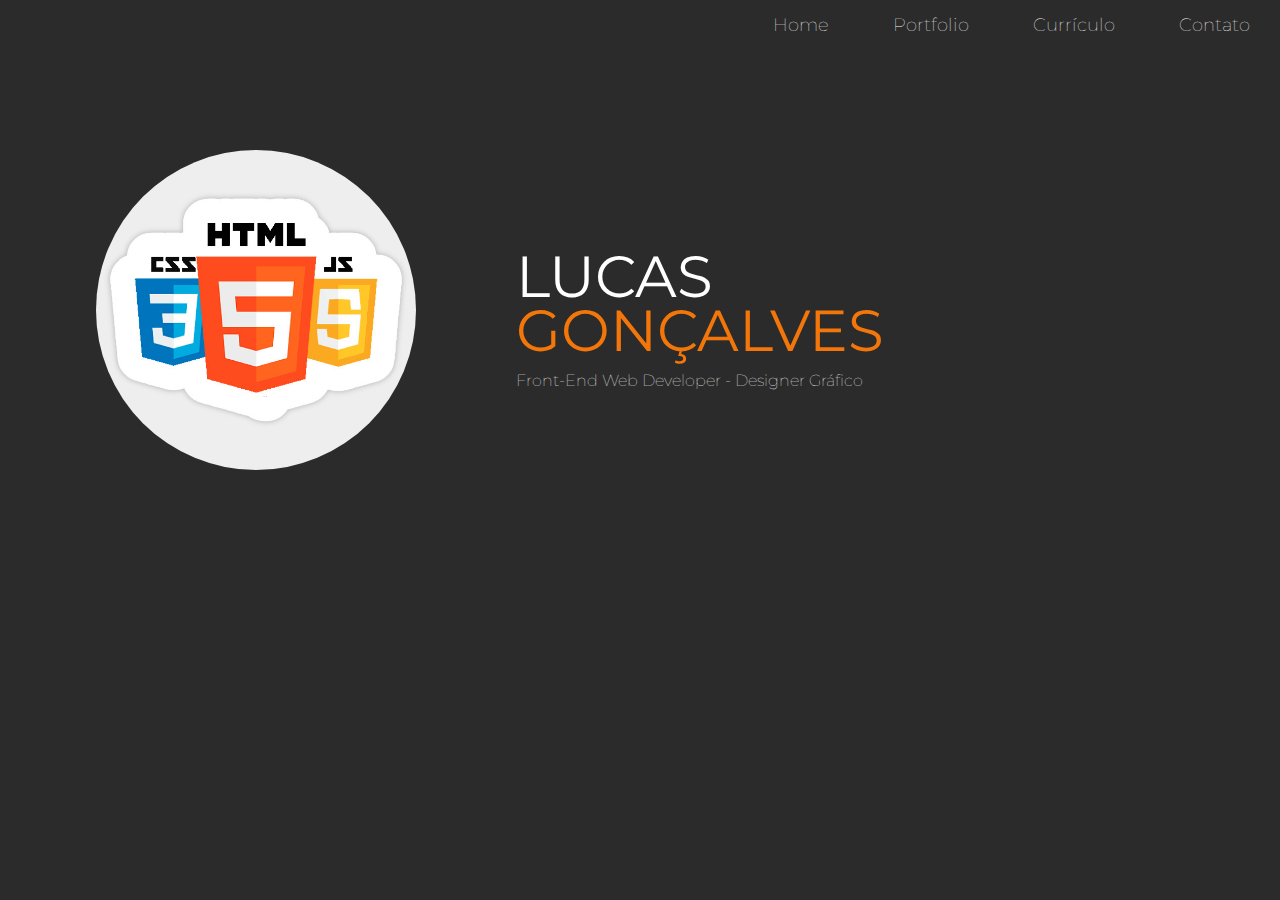
<file: index.html>
<!DOCTYPE html>

<html>

	<head>
		<title>Lucas Gonçalves- Portfolio Online</title>

		<meta charset="utf-8">
		<link rel="stylesheet" href="css/styles.css">
		<link href="https://fonts.googleapis.com/css?family=Montserrat:100,400" rel="stylesheet">
		<link  rel="shortcut icon" href="img/lukasg.png"  type="images/jpeg"/>
		<script type="text/javascript" src="js/scripts.js"></script>
		<meta name="viewport" content="width=device-width, inital-scale=1.0">


	</head>


	<body>

			<div id="navigation" class="navigation">
				<ul>
					<li><a href="index.html">Home</a></li>
					<li><a href="portfolio.html">Portfolio</a></li>
					<li><a href="curriculo.html">Currículo</a></li>
					<li><a href="contato.html">Contato</a></li>
					<li id="threeline-icon" class="threeline-icon" onclick="openNav()">&#9776;</li>
				</ul>
			</div>

			
			<div class="capa">

				<div class="profile-pic">
					<img src="img/html.jpg" alt="Foto de Lucas Gonçalves">
				</div>

				<div class="profile-title">
					<h1>Lucas <span> Gonçalves</span></h1>
					<h2>Front-End Web Developer - Designer Gráfico </h2>
				</div>



			</div>


		

	</body>

</html>
</file>
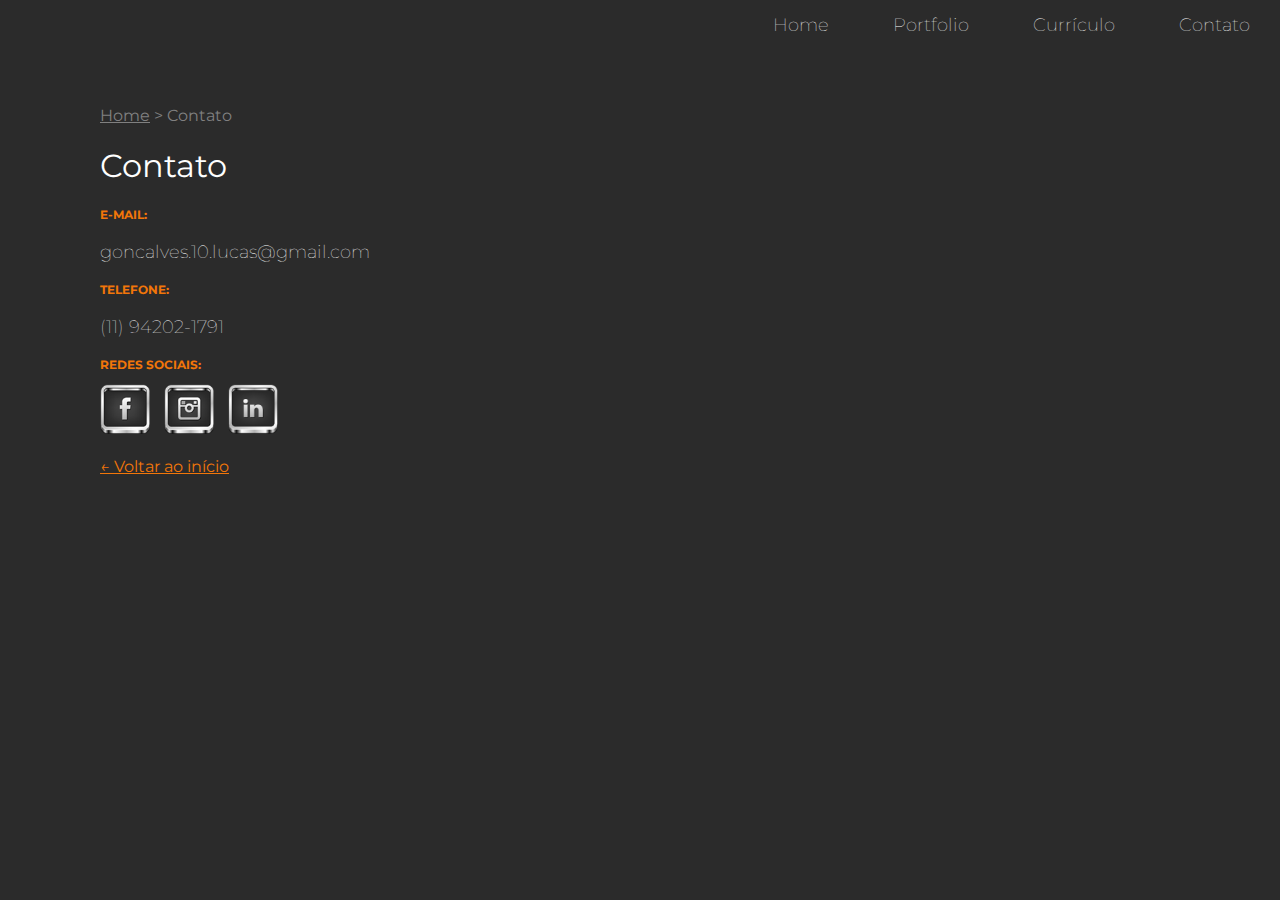
<file: contato.html>
<!DOCTYPE html>

<html>

	<head>
		<title>Contato - Lucas Gonçalves</title>

		<meta charset="utf-8">
		<link rel="stylesheet" href="css/styles.css">
		<link href="https://fonts.googleapis.com/css?family=Montserrat:100,400" rel="stylesheet">
		<link  rel="shortcut icon" href="img/lukasg.png"  type="images/jpeg"/>
		<script type="text/javascript" src="js/scripts.js"></script>
		<meta name="viewport" content="width=device-width, inital-scale=1.0">

	</head>


	<body>

			<div id="navigation" class="navigation">
				<ul>
					<li><a href="index.html">Home</a></li>
					<li><a href="portfolio.html">Portfolio</a></li>
					<li><a href="curriculo.html">Currículo</a></li>
					<li><a href="contato.html">Contato</a></li>
					<li id="threeline-icon" class="threeline-icon" onclick="openNav()">&#9776;</li>
				</ul>
			</div>

			<div class="main">
				
				
				<ul class="caminho">
					<li><a href="index.html">Home</a></li>
					<li>></li>
					<li>Contato</li>
				</ul>

				<h1>Contato</h1>
			

				<h3>E-mail:</h3>
				<p>goncalves.10.lucas@gmail.com</p>

				<h3>Telefone:</h3>
				<p>(11) 94202-1791</p>

				<h3>Redes Sociais:</h3>
				<a href="https://www.facebook.com/lukas.goncalves.3386" target="_blank"><img class="social-img" src="img/facebook.png" alt="Link para o facebook"></a>
				<a href="https://www.instagram.com/_lugoncalves_/" target="_blank"><img class="social-img" src="img/instagram.png" alt="Link para o instagram"></a>
				<a href="https://www.linkedin.com/in/lucas-gon%C3%A7alves-9b3802166/" target="_blank"><img class="social-img" src="img/LinkedIn.png" alt="Link para o LinkedIn"></a>

				<br><br>
				<a class="back-link" href="index.html">&larr; Voltar ao início<a>

			</div>	

			

	</body>

</html>
</file>
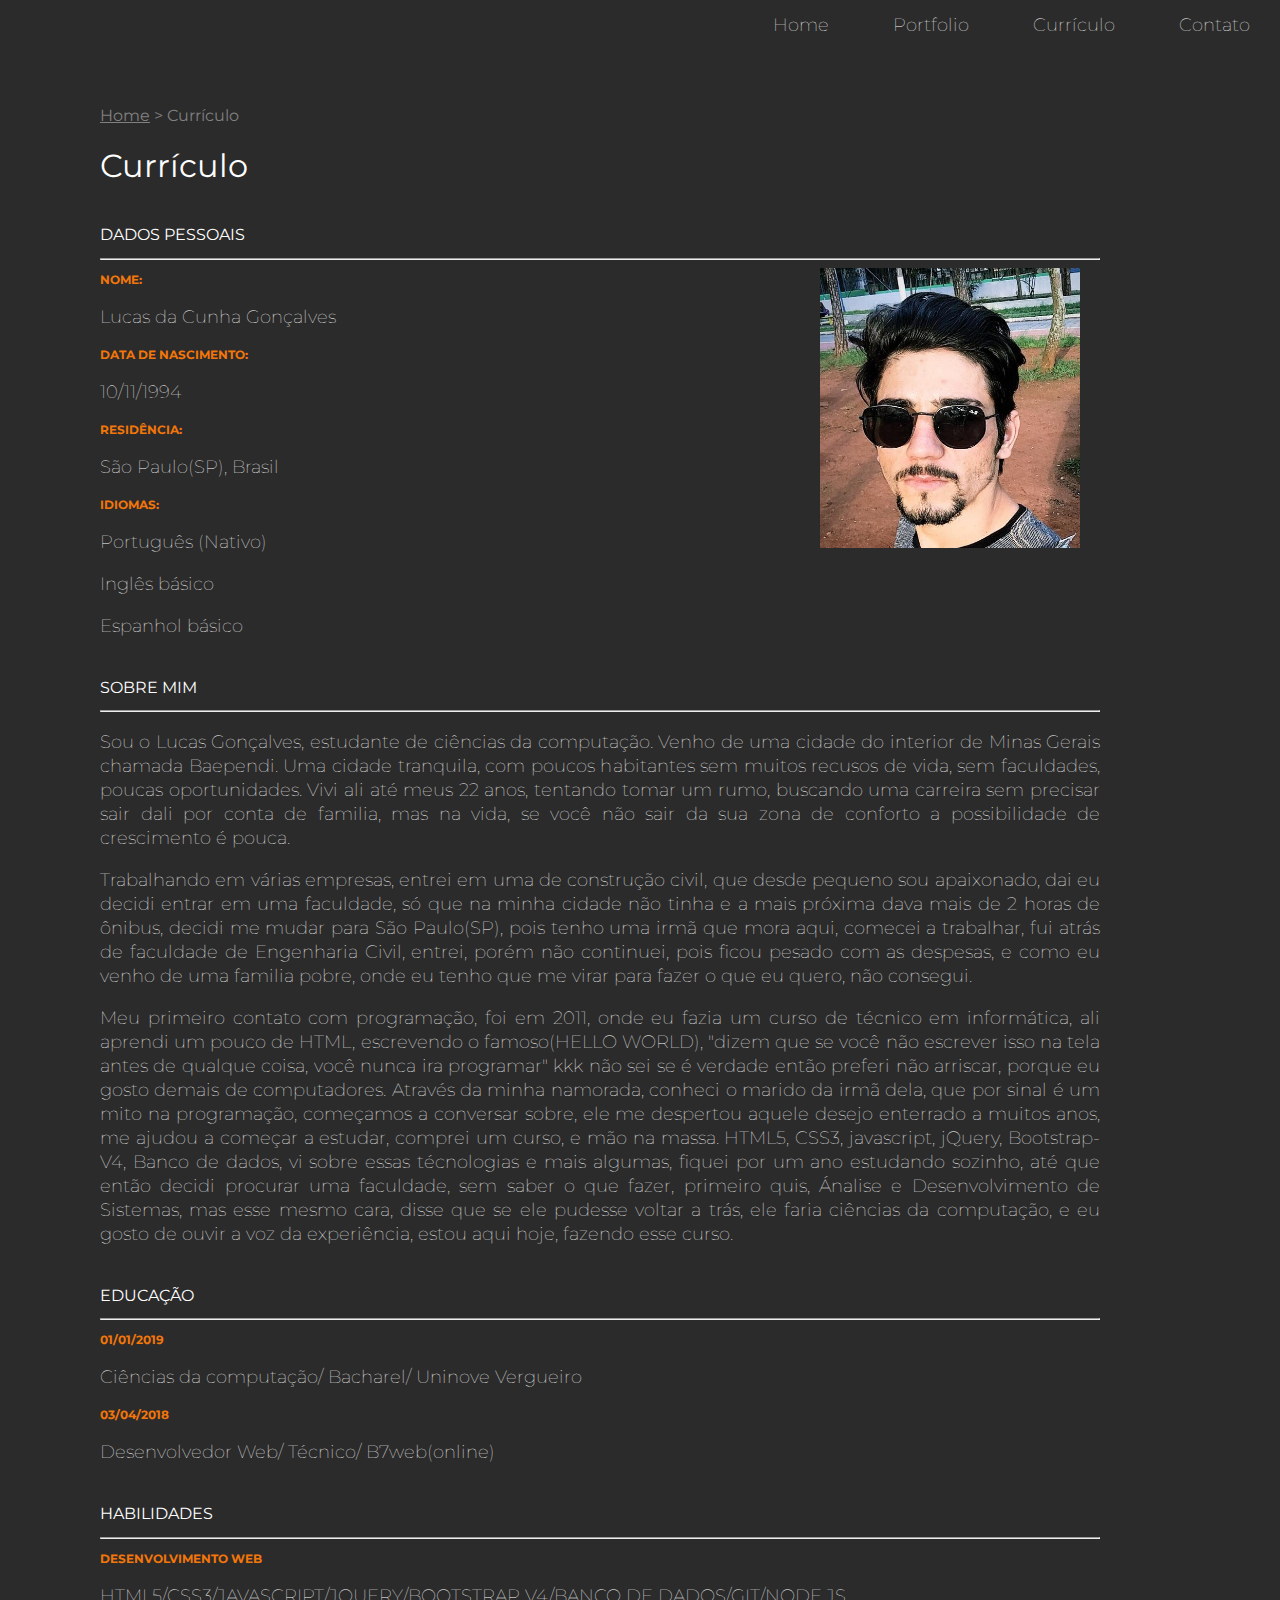
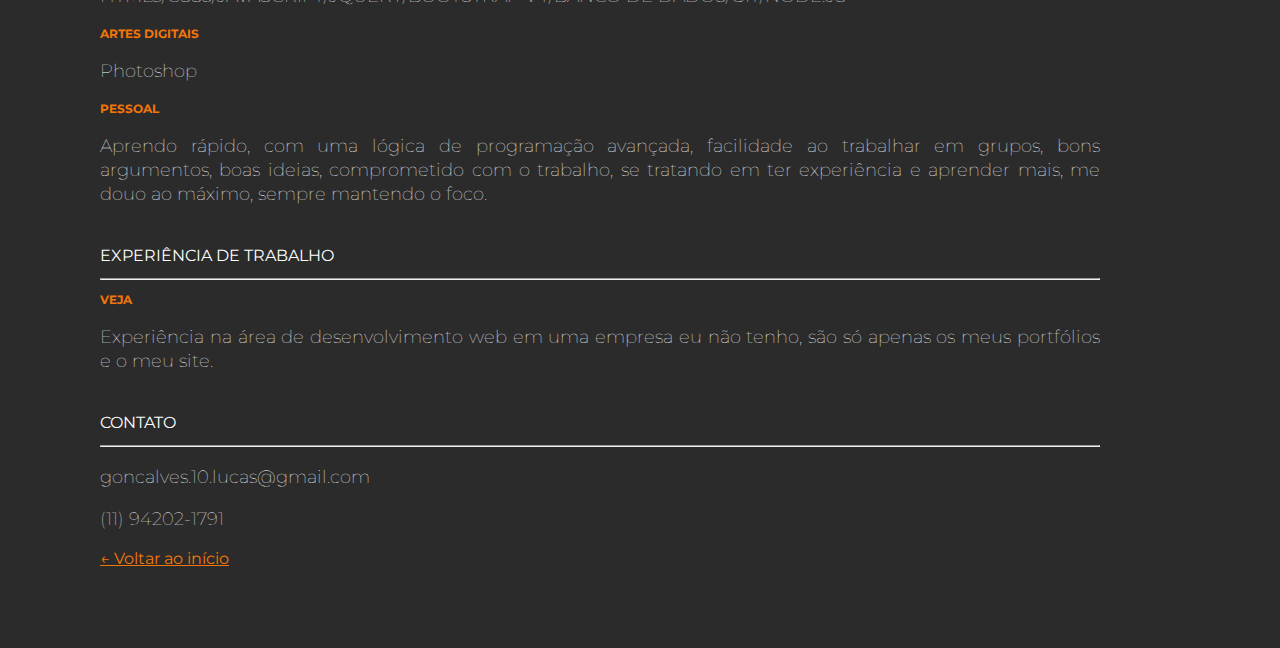
<file: curriculo.html>
<!DOCTYPE html>

<html>

	<head>
		<title>Currículo - Lucas Gonçalves</title>

		<meta charset="utf-8">
		<link rel="stylesheet" href="css/styles.css">
		<link href="https://fonts.googleapis.com/css?family=Montserrat:100,400" rel="stylesheet">
		<link  rel="shortcut icon" href="img/lukasg.png"  type="images/jpeg"/>
		<script type="text/javascript" src="js/scripts.js"></script>
		<meta name="viewport" content="width=device-width, inital-scale=1.0">

	</head>


	<body>

			<div id="navigation" class="navigation">
				<ul>
					<li><a href="index.html">Home</a></li>
					<li><a href="portfolio.html">Portfolio</a></li>
					<li><a href="curriculo.html">Currículo</a></li>
					<li><a href="contato.html">Contato</a></li>
					<li id="threeline-icon" class="threeline-icon" onclick="openNav()">&#9776;</li>
				</ul>
			</div>
			
			<div class="main">
								
				<ul class="caminho">
					<li><a href="index.html">Home</a></li>
					<li>></li>
					<li>Currículo</li>
				</ul>

				<h1>Currículo</h1>

					
					<h2>Dados Pessoais</h2>
					<hr>

						<img class="cv-pic" src="img/lukas.jpeg" alt="Foto de Lukas Gonçalves">
						<h3>Nome:</h3>

							<p> Lucas da Cunha Gonçalves</p>

						<h3>Data de Nascimento:</h3>

							<p>10/11/1994</p>

						<h3>Residência:</h3>

							<p>São Paulo(SP), Brasil</p>

						<h3 style="clear: left">Idiomas:</h3>

							<p>Português (Nativo)</p>
							<p>Inglês básico</p>
							<p>Espanhol básico</p>
							
					
					<h2>Sobre Mim</h2>
					<hr>

							<p>Sou o Lucas Gonçalves, estudante de ciências da computação.
								Venho de uma cidade do interior de Minas Gerais chamada Baependi. Uma cidade tranquila, com poucos habitantes sem muitos recusos de vida, sem faculdades, poucas oportunidades.
								Vivi ali até meus 22 anos, tentando tomar um rumo, buscando uma carreira sem precisar sair dali por conta de familia, mas na vida, se você não sair da sua zona de conforto a possibilidade de crescimento é pouca. 
							</p>

							<p>Trabalhando em várias empresas, entrei em uma de construção civil, que desde pequeno sou apaixonado, dai eu decidi entrar em uma faculdade, só que na minha cidade não tinha e a mais próxima dava mais de 2 horas de ônibus, decidi me mudar para São Paulo(SP), pois tenho uma irmã que mora aqui, comecei a trabalhar, fui atrás de faculdade de Engenharia Civil, entrei, porém não continuei, pois ficou pesado com as despesas, e como eu venho de uma familia pobre, onde eu tenho que me virar para fazer o que eu quero, não consegui.</p>
					
						     <p>Meu primeiro contato com programação, foi em 2011, onde eu fazia um curso de técnico em informática, ali aprendi um pouco de HTML, escrevendo o famoso(HELLO WORLD), "dizem que se você não escrever isso na tela antes de qualque coisa, você nunca ira programar" kkk não sei se é verdade então preferi não arriscar, porque eu gosto demais de computadores. Através da minha namorada, conheci o marido da irmã dela, que por sinal é um mito na programação, começamos a conversar sobre, ele me despertou aquele desejo enterrado a muitos anos, me ajudou a começar a estudar, comprei um curso, e mão na massa. HTML5, CSS3, javascript, jQuery, Bootstrap-V4, Banco de dados, vi sobre essas técnologias e mais algumas, fiquei por um ano estudando sozinho, até que então decidi procurar uma faculdade, sem saber o que fazer, primeiro quis, Ánalise e Desenvolvimento de Sistemas, mas esse mesmo cara, disse que se ele pudesse voltar a trás, ele faria ciências da computação, e eu gosto de ouvir a voz da experiência, estou aqui hoje, fazendo esse curso. </p>

							

					
					<h2>Educação</h2>
					<hr>

						<h3>01/01/2019</h3>

							<p>Ciências da computação/ Bacharel/ Uninove Vergueiro</p>

						<h3> 03/04/2018</h3>

							<p> Desenvolvedor Web/ Técnico/ B7web(online)</p>

					

					
					<h2>Habilidades</h2>
					<hr>

						<h3>Desenvolvimento Web</h3>

							<p>HTML5/CSS3/JAVASCRIPT/JQUERY/BOOTSTRAP V4/BANCO DE DADOS/GIT/NODE.JS</p>

						<h3>Artes Digitais</h3>

							<p>Photoshop</p>

						<h3>Pessoal</h3>

							<p>Aprendo rápido, com uma lógica de programação avançada, facilidade ao trabalhar em grupos, bons argumentos, boas ideias, comprometido com o trabalho, se tratando em ter experiência e aprender mais, me douo ao máximo, sempre mantendo o foco.</p>

					
					<h2>Experiência de Trabalho</h2>
					<hr>

						<h3>Veja</h3>
						<p> Experiência na área de desenvolvimento web em uma empresa eu não tenho, são só apenas os meus portfólios e o meu site.</p>

							

						


					<h2>Contato</h2>
					<hr>

							<p>goncalves.10.lucas@gmail.com</p>
							<p>(11) 94202-1791</p>


				<a class="back-link" href="index.html">&larr; Voltar ao início</a>


			</div>

				

	</body>

</html>
</file>
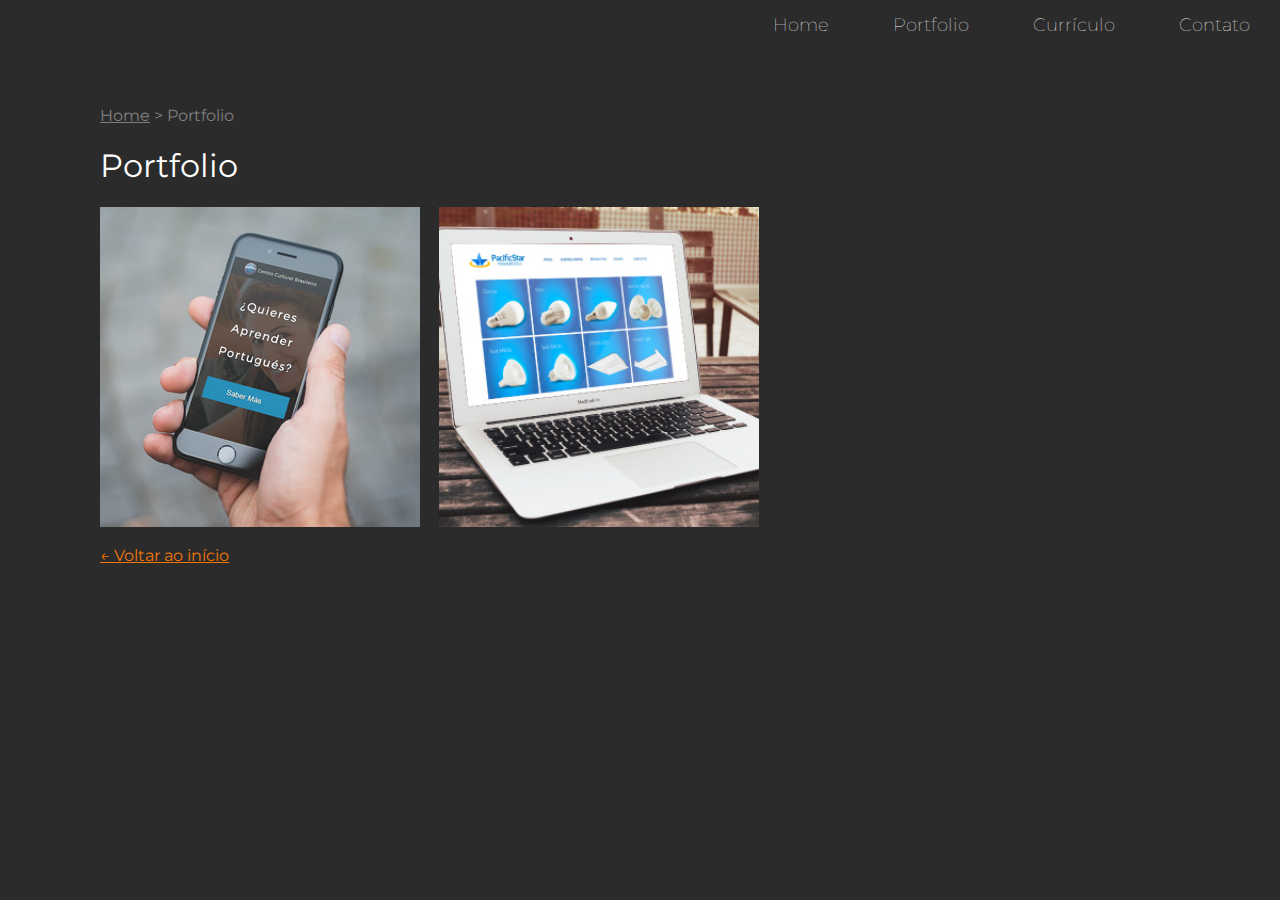
<file: portfolio.html>
<!DOCTYPE html>

<html>

	<head>
		<title>Portfolio - Seu Nome</title>

		<meta charset="utf-8">
		<link rel="stylesheet" href="css/styles.css">
		<link href="https://fonts.googleapis.com/css?family=Montserrat:100,400" rel="stylesheet">
		<link  rel="shortcut icon" href="img/lukasg.png"  type="images/jpeg"/>	
		<script type="text/javascript" src="js/scripts.js"></script>
		<meta name="viewport" content="width=device-width, inital-scale=1.0">


	</head>


	<body>

			<div id="navigation" class="navigation">
				<ul>
					<li><a href="index.html">Home</a></li>
					<li><a href="portfolio.html">Portfolio</a></li>
					<li><a href="curriculo.html">Currículo</a></li>
					<li><a href="contato.html">Contato</a></li>
					<li id="threeline-icon" class="threeline-icon" onclick="openNav()">&#9776;</li>
				</ul>
			</div>


						
			<div class="main">
				
				
				<ul class="caminho">
					<li><a href="index.html">Home</a></li>
					<li>></li>
					<li>Portfolio</li>
				</ul>

				<h1>Portfolio</h1>

				
				<div style="background-image: url('img/ccb.jpg')"  class="miniatura">
					<a href="kaua/kaua.html">
					<div class="blackbox">
						<div class="blackbox-text">
							<h1>Primeiro portal	</h1>
							<h2>Web Design</h2>
						</div>
					</div>
					</a>
				</div>
				
			
				
				
				<div style="background-image: url('img/site.jpg')" class="miniatura">
					<a href="jogo/jogo.html" target="_blank">
					<div class="blackbox">
						<div class="blackbox-text" >
							<h1>Meu primeiro site</h1>
							<h2>Web Design</h2>
						</div>
					</div>
					</a>
				</div>
				
		

				

				<br>
				<a class="back-link" href="index.html">&larr; Voltar ao início<a>

			</div>	

			

	</body>

</html>
</file>
<file: css/styles.css>
html,body {
	margin: 0;
	padding: 0;


}

body {
	background-color: #2b2b2b;
	font-family: 'Montserrat', sans-serif;
}


.navigation {
	background-color: #2b2b2b;
	color: white;
	height: 50px;

	animation-name: navegacao;
	animation-duration: 4s;
}




.navigation ul {
	margin-top: 0;
	list-style: none;
	padding-left: 0;
	text-align: right;
	height: 50px;

}

.navigation li {
	display: inline-block;
	padding-left: 30px;
	padding-right: 30px;
	line-height: 50px;
	font-size: 18px;
	font-weight: 100;
}

.navigation a {
	color: white;
	text-decoration: none;
}

.navigation a:hover {
	color: #f27609;
}

.navigation li.threeline-icon {
	display: none;
}

.navigation li.threeline-icon:hover {
	color: #f27609;
	cursor: pointer;
}

.capa {
	color: white;
	vertical-align: top;
	padding-bottom: 20px;
}

.capa span {
	color: #f27609;
	display: block;
}

.capa div {
	display: inline-block;
	height: 650px;
}

.profile-pic {
	width: 40%;
	text-align: center;

	animation-name: profile-capa;
	animation-duration: 2s;
}

.profile-pic img {
	width: 320px;
	border-radius: 320px;
	margin-top: 100px;
}


.profile-title {
	vertical-align: top;
	width: 59%;

		animation-name: titulo-capa;
		animation-duration: 2s;

}

.profile-title h1 {
	text-transform: uppercase;
	font-size: 58px;
	margin-top: 200px;
	font-weight: 400;
	line-height: 54px;
}

.profile-title h2 {
	font-size: 16px;
	font-weight: 100;
	margin-top: -26px;
}


.main {
	padding: 40px 180px 80px 100px;

	animation-name: conteudo;
	animation-duration: 2s;

}

.cv-pic {
	float: left;
	width: 260px;
	height: 280px;
	margin-right: 20px;
	margin-bottom: 20px;
	float: right;
}

.main h1 {
	color: white;
	font-weight: normal;
}

.main h2 {
	color: white;
	font-size: 16px;
	text-transform: uppercase;
	font-weight: normal;
	margin-top: 40px;
}

.main h3 {
	color: #f27609;
	font-size: 12px;
	text-transform: uppercase;

}

.main p {
	color: white;
	font-size: 18px;
	font-weight: 100;
	line-height: 24px;
	text-align: justify;
}


.caminho {
	list-style: none;
	padding-left: 0;
	color: grey;
}

.caminho li {
	display: inline-block;

}

.caminho a {
	color: grey;
}

.social-img {
	width: 50px;
	margin-right: 10px;
}

.miniatura {
	width: 320px;
	height: 320px;
	display: inline-block;
	margin-right: 15px;
	margin-bottom: 15px;
	background-size: contain;
	overflow: hidden;
	
}

.miniatura a {
	text-decoration: none;
}


.blackbox {
	width: 100%;
	height: 100%;
	background-color: black;
	opacity: 0;
	padding-top: 120px;
	transition: 1s;
}


.blackbox:hover {
	opacity: 0.8;
	transition: 1s;

}

.blackbox-text {
	text-align: center;
}

.blackbox-text h1 {
	font-size: 16px;
	color: #f27609;
	text-transform: uppercase;
	margin-top: 0px;
}

.blackbox-text h2 {
	text-transform: none;
	font-weight: 100;
	margin-top: 0;
}

.foto-trabalhos {
	width: 100%;
	margin-bottom: 10px;
	margin-top: 10px;

}

.back-link {
	color: #f27609;
}


@keyframes profile-capa {
	0% {opacity: 0; transform: translate(0px,20px)}
	100% {opacity: 1; transform: translate(0px,0px)}
}

@keyframes titulo-capa {
	0% {opacity: 0; transform: translate(0px,-20px)}
	100% {opacity: 1; transform: translate(0px,0px)}
} 

@keyframes conteudo {
	0% {opacity: 0; transform: translate(-20px,0px)}
	100% {opacity: 1; transform: translate(0px,0px)}
} 

@keyframes navegacao {
	0% {opacity: 0;}
	50% {opacity: .8;}
	100% {opacity: 1}
} 




@media (max-width: 1000px) {


.navigation li {
	display: none;
}

.navigation li.threeline-icon {
	display: inline-block;
}


.capa div {
	display: block;
	height: auto;
}

.profile-pic {
	width: 100%;
}

.profile-pic img {
	max-width: 75%;
	margin-top: 0;
	max-width: 80%;
}

.profile-title {
	text-align: center;
	width: 100%;
}

.profile-title h1 {
	margin-top: 30px;
	font-size: 36px;
	margin-left: 20px;
	margin-right: 20px;
}

.profile-title h2 {
	margin-top: 20px;
	margin-left: 20px;
	margin-right: 20px;
}

.main {
	padding: 10px 5% 40px 5%;
	overflow-wrap: break-word;
  	word-wrap: break-word;


}

.main p {
	text-align: left;
	line-height: 30px;

}

.caminho li {
	font-size: 12px;
}

.cv-pic {
	float: none;
	max-width: 100%;
	margin-right: 0px;
}

.miniatura {
	max-width: 100%;
	background-size: auto 100%;
}

.blackbox {
	opacity: 0.8;
}

.menujs {
	height: auto;
}

.menujs ul {
	height: auto;
	text-align: center;
	padding-right: 15%;
	padding-left: 15%;

}

.menujs li {
	display: block;
	border-bottom: solid grey 1px;
	width: 100%;
	padding: 0;

}



}
</file>
